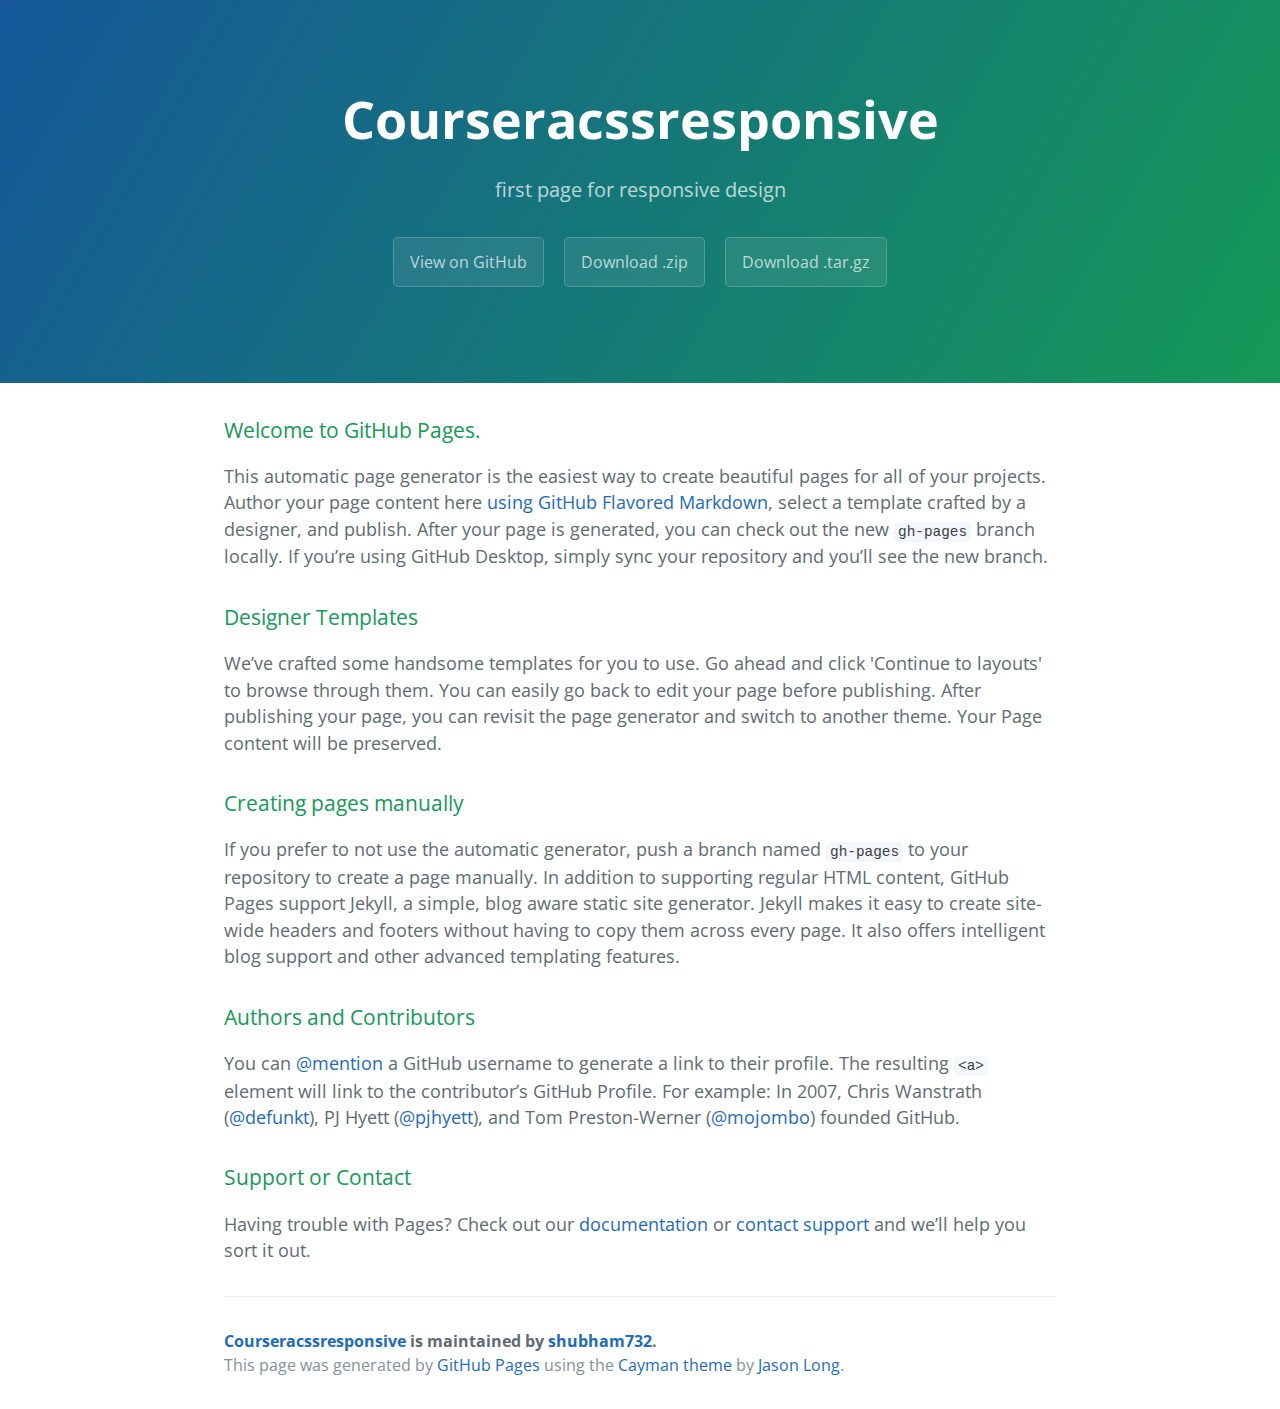
<file: index.html>
<!DOCTYPE html>
<html lang="en-us">
  <head>
    <meta charset="UTF-8">
    <title>Courseracssresponsive by shubham732</title>
    <meta name="viewport" content="width=device-width, initial-scale=1">
    <link rel="stylesheet" type="text/css" href="stylesheets/normalize.css" media="screen">
    <link href='https://fonts.googleapis.com/css?family=Open+Sans:400,700' rel='stylesheet' type='text/css'>
    <link rel="stylesheet" type="text/css" href="stylesheets/stylesheet.css" media="screen">
    <link rel="stylesheet" type="text/css" href="stylesheets/github-light.css" media="screen">
  </head>
  <body>
    <section class="page-header">
      <h1 class="project-name">Courseracssresponsive</h1>
      <h2 class="project-tagline">first page for responsive design </h2>
      <a href="https://github.com/shubham732/CourseraCssResponsive" class="btn">View on GitHub</a>
      <a href="https://github.com/shubham732/CourseraCssResponsive/zipball/master" class="btn">Download .zip</a>
      <a href="https://github.com/shubham732/CourseraCssResponsive/tarball/master" class="btn">Download .tar.gz</a>
    </section>

    <section class="main-content">
      <h3>
<a id="welcome-to-github-pages" class="anchor" href="#welcome-to-github-pages" aria-hidden="true"><span aria-hidden="true" class="octicon octicon-link"></span></a>Welcome to GitHub Pages.</h3>

<p>This automatic page generator is the easiest way to create beautiful pages for all of your projects. Author your page content here <a href="https://guides.github.com/features/mastering-markdown/">using GitHub Flavored Markdown</a>, select a template crafted by a designer, and publish. After your page is generated, you can check out the new <code>gh-pages</code> branch locally. If you’re using GitHub Desktop, simply sync your repository and you’ll see the new branch.</p>

<h3>
<a id="designer-templates" class="anchor" href="#designer-templates" aria-hidden="true"><span aria-hidden="true" class="octicon octicon-link"></span></a>Designer Templates</h3>

<p>We’ve crafted some handsome templates for you to use. Go ahead and click 'Continue to layouts' to browse through them. You can easily go back to edit your page before publishing. After publishing your page, you can revisit the page generator and switch to another theme. Your Page content will be preserved.</p>

<h3>
<a id="creating-pages-manually" class="anchor" href="#creating-pages-manually" aria-hidden="true"><span aria-hidden="true" class="octicon octicon-link"></span></a>Creating pages manually</h3>

<p>If you prefer to not use the automatic generator, push a branch named <code>gh-pages</code> to your repository to create a page manually. In addition to supporting regular HTML content, GitHub Pages support Jekyll, a simple, blog aware static site generator. Jekyll makes it easy to create site-wide headers and footers without having to copy them across every page. It also offers intelligent blog support and other advanced templating features.</p>

<h3>
<a id="authors-and-contributors" class="anchor" href="#authors-and-contributors" aria-hidden="true"><span aria-hidden="true" class="octicon octicon-link"></span></a>Authors and Contributors</h3>

<p>You can <a href="https://help.github.com/articles/basic-writing-and-formatting-syntax/#mentioning-users-and-teams" class="user-mention">@mention</a> a GitHub username to generate a link to their profile. The resulting <code>&lt;a&gt;</code> element will link to the contributor’s GitHub Profile. For example: In 2007, Chris Wanstrath (<a href="https://github.com/defunkt" class="user-mention">@defunkt</a>), PJ Hyett (<a href="https://github.com/pjhyett" class="user-mention">@pjhyett</a>), and Tom Preston-Werner (<a href="https://github.com/mojombo" class="user-mention">@mojombo</a>) founded GitHub.</p>

<h3>
<a id="support-or-contact" class="anchor" href="#support-or-contact" aria-hidden="true"><span aria-hidden="true" class="octicon octicon-link"></span></a>Support or Contact</h3>

<p>Having trouble with Pages? Check out our <a href="https://help.github.com/pages">documentation</a> or <a href="https://github.com/contact">contact support</a> and we’ll help you sort it out.</p>

      <footer class="site-footer">
        <span class="site-footer-owner"><a href="https://github.com/shubham732/CourseraCssResponsive">Courseracssresponsive</a> is maintained by <a href="https://github.com/shubham732">shubham732</a>.</span>

        <span class="site-footer-credits">This page was generated by <a href="https://pages.github.com">GitHub Pages</a> using the <a href="https://github.com/jasonlong/cayman-theme">Cayman theme</a> by <a href="https://twitter.com/jasonlong">Jason Long</a>.</span>
      </footer>

    </section>

  
  </body>
</html>
</file>
<file: stylesheets/stylesheet.css>
* {
  box-sizing: border-box; }

body {
  padding: 0;
  margin: 0;
  font-family: "Open Sans", "Helvetica Neue", Helvetica, Arial, sans-serif;
  font-size: 16px;
  line-height: 1.5;
  color: #606c71; }

a {
  color: #1e6bb8;
  text-decoration: none; }
  a:hover {
    text-decoration: underline; }

.btn {
  display: inline-block;
  margin-bottom: 1rem;
  color: rgba(255, 255, 255, 0.7);
  background-color: rgba(255, 255, 255, 0.08);
  border-color: rgba(255, 255, 255, 0.2);
  border-style: solid;
  border-width: 1px;
  border-radius: 0.3rem;
  transition: color 0.2s, background-color 0.2s, border-color 0.2s; }
  .btn + .btn {
    margin-left: 1rem; }

.btn:hover {
  color: rgba(255, 255, 255, 0.8);
  text-decoration: none;
  background-color: rgba(255, 255, 255, 0.2);
  border-color: rgba(255, 255, 255, 0.3); }

@media screen and (min-width: 64em) {
  .btn {
    padding: 0.75rem 1rem; } }

@media screen and (min-width: 42em) and (max-width: 64em) {
  .btn {
    padding: 0.6rem 0.9rem;
    font-size: 0.9rem; } }

@media screen and (max-width: 42em) {
  .btn {
    display: block;
    width: 100%;
    padding: 0.75rem;
    font-size: 0.9rem; }
    .btn + .btn {
      margin-top: 1rem;
      margin-left: 0; } }

.page-header {
  color: #fff;
  text-align: center;
  background-color: #159957;
  background-image: linear-gradient(120deg, #155799, #159957); }

@media screen and (min-width: 64em) {
  .page-header {
    padding: 5rem 6rem; } }

@media screen and (min-width: 42em) and (max-width: 64em) {
  .page-header {
    padding: 3rem 4rem; } }

@media screen and (max-width: 42em) {
  .page-header {
    padding: 2rem 1rem; } }

.project-name {
  margin-top: 0;
  margin-bottom: 0.1rem; }

@media screen and (min-width: 64em) {
  .project-name {
    font-size: 3.25rem; } }

@media screen and (min-width: 42em) and (max-width: 64em) {
  .project-name {
    font-size: 2.25rem; } }

@media screen and (max-width: 42em) {
  .project-name {
    font-size: 1.75rem; } }

.project-tagline {
  margin-bottom: 2rem;
  font-weight: normal;
  opacity: 0.7; }

@media screen and (min-width: 64em) {
  .project-tagline {
    font-size: 1.25rem; } }

@media screen and (min-width: 42em) and (max-width: 64em) {
  .project-tagline {
    font-size: 1.15rem; } }

@media screen and (max-width: 42em) {
  .project-tagline {
    font-size: 1rem; } }

.main-content :first-child {
  margin-top: 0; }
.main-content img {
  max-width: 100%; }
.main-content h1, .main-content h2, .main-content h3, .main-content h4, .main-content h5, .main-content h6 {
  margin-top: 2rem;
  margin-bottom: 1rem;
  font-weight: normal;
  color: #159957; }
.main-content p {
  margin-bottom: 1em; }
.main-content code {
  padding: 2px 4px;
  font-family: Consolas, "Liberation Mono", Menlo, Courier, monospace;
  font-size: 0.9rem;
  color: #383e41;
  background-color: #f3f6fa;
  border-radius: 0.3rem; }
.main-content pre {
  padding: 0.8rem;
  margin-top: 0;
  margin-bottom: 1rem;
  font: 1rem Consolas, "Liberation Mono", Menlo, Courier, monospace;
  color: #567482;
  word-wrap: normal;
  background-color: #f3f6fa;
  border: solid 1px #dce6f0;
  border-radius: 0.3rem; }
  .main-content pre > code {
    padding: 0;
    margin: 0;
    font-size: 0.9rem;
    color: #567482;
    word-break: normal;
    white-space: pre;
    background: transparent;
    border: 0; }
.main-content .highlight {
  margin-bottom: 1rem; }
  .main-content .highlight pre {
    margin-bottom: 0;
    word-break: normal; }
.main-content .highlight pre, .main-content pre {
  padding: 0.8rem;
  overflow: auto;
  font-size: 0.9rem;
  line-height: 1.45;
  border-radius: 0.3rem; }
.main-content pre code, .main-content pre tt {
  display: inline;
  max-width: initial;
  padding: 0;
  margin: 0;
  overflow: initial;
  line-height: inherit;
  word-wrap: normal;
  background-color: transparent;
  border: 0; }
  .main-content pre code:before, .main-content pre code:after, .main-content pre tt:before, .main-content pre tt:after {
    content: normal; }
.main-content ul, .main-content ol {
  margin-top: 0; }
.main-content blockquote {
  padding: 0 1rem;
  margin-left: 0;
  color: #819198;
  border-left: 0.3rem solid #dce6f0; }
  .main-content blockquote > :first-child {
    margin-top: 0; }
  .main-content blockquote > :last-child {
    margin-bottom: 0; }
.main-content table {
  display: block;
  width: 100%;
  overflow: auto;
  word-break: normal;
  word-break: keep-all; }
  .main-content table th {
    font-weight: bold; }
  .main-content table th, .main-content table td {
    padding: 0.5rem 1rem;
    border: 1px solid #e9ebec; }
.main-content dl {
  padding: 0; }
  .main-content dl dt {
    padding: 0;
    margin-top: 1rem;
    font-size: 1rem;
    font-weight: bold; }
  .main-content dl dd {
    padding: 0;
    margin-bottom: 1rem; }
.main-content hr {
  height: 2px;
  padding: 0;
  margin: 1rem 0;
  background-color: #eff0f1;
  border: 0; }

@media screen and (min-width: 64em) {
  .main-content {
    max-width: 64rem;
    padding: 2rem 6rem;
    margin: 0 auto;
    font-size: 1.1rem; } }

@media screen and (min-width: 42em) and (max-width: 64em) {
  .main-content {
    padding: 2rem 4rem;
    font-size: 1.1rem; } }

@media screen and (max-width: 42em) {
  .main-content {
    padding: 2rem 1rem;
    font-size: 1rem; } }

.site-footer {
  padding-top: 2rem;
  margin-top: 2rem;
  border-top: solid 1px #eff0f1; }

.site-footer-owner {
  display: block;
  font-weight: bold; }

.site-footer-credits {
  color: #819198; }

@media screen and (min-width: 64em) {
  .site-footer {
    font-size: 1rem; } }

@media screen and (min-width: 42em) and (max-width: 64em) {
  .site-footer {
    font-size: 1rem; } }

@media screen and (max-width: 42em) {
  .site-footer {
    font-size: 0.9rem; } }
</file>
<file: stylesheets/github-light.css>
/*
The MIT License (MIT)

Copyright (c) 2016 GitHub, Inc.

Permission is hereby granted, free of charge, to any person obtaining a copy
of this software and associated documentation files (the "Software"), to deal
in the Software without restriction, including without limitation the rights
to use, copy, modify, merge, publish, distribute, sublicense, and/or sell
copies of the Software, and to permit persons to whom the Software is
furnished to do so, subject to the following conditions:

The above copyright notice and this permission notice shall be included in all
copies or substantial portions of the Software.

THE SOFTWARE IS PROVIDED "AS IS", WITHOUT WARRANTY OF ANY KIND, EXPRESS OR
IMPLIED, INCLUDING BUT NOT LIMITED TO THE WARRANTIES OF MERCHANTABILITY,
FITNESS FOR A PARTICULAR PURPOSE AND NONINFRINGEMENT. IN NO EVENT SHALL THE
AUTHORS OR COPYRIGHT HOLDERS BE LIABLE FOR ANY CLAIM, DAMAGES OR OTHER
LIABILITY, WHETHER IN AN ACTION OF CONTRACT, TORT OR OTHERWISE, ARISING FROM,
OUT OF OR IN CONNECTION WITH THE SOFTWARE OR THE USE OR OTHER DEALINGS IN THE
SOFTWARE.

*/

.pl-c /* comment */ {
  color: #969896;
}

.pl-c1 /* constant, variable.other.constant, support, meta.property-name, support.constant, support.variable, meta.module-reference, markup.raw, meta.diff.header */,
.pl-s .pl-v /* string variable */ {
  color: #0086b3;
}

.pl-e /* entity */,
.pl-en /* entity.name */ {
  color: #795da3;
}

.pl-smi /* variable.parameter.function, storage.modifier.package, storage.modifier.import, storage.type.java, variable.other */,
.pl-s .pl-s1 /* string source */ {
  color: #333;
}

.pl-ent /* entity.name.tag */ {
  color: #63a35c;
}

.pl-k /* keyword, storage, storage.type */ {
  color: #a71d5d;
}

.pl-s /* string */,
.pl-pds /* punctuation.definition.string, string.regexp.character-class */,
.pl-s .pl-pse .pl-s1 /* string punctuation.section.embedded source */,
.pl-sr /* string.regexp */,
.pl-sr .pl-cce /* string.regexp constant.character.escape */,
.pl-sr .pl-sre /* string.regexp source.ruby.embedded */,
.pl-sr .pl-sra /* string.regexp string.regexp.arbitrary-repitition */ {
  color: #183691;
}

.pl-v /* variable */ {
  color: #ed6a43;
}

.pl-id /* invalid.deprecated */ {
  color: #b52a1d;
}

.pl-ii /* invalid.illegal */ {
  color: #f8f8f8;
  background-color: #b52a1d;
}

.pl-sr .pl-cce /* string.regexp constant.character.escape */ {
  font-weight: bold;
  color: #63a35c;
}

.pl-ml /* markup.list */ {
  color: #693a17;
}

.pl-mh /* markup.heading */,
.pl-mh .pl-en /* markup.heading entity.name */,
.pl-ms /* meta.separator */ {
  font-weight: bold;
  color: #1d3e81;
}

.pl-mq /* markup.quote */ {
  color: #008080;
}

.pl-mi /* markup.italic */ {
  font-style: italic;
  color: #333;
}

.pl-mb /* markup.bold */ {
  font-weight: bold;
  color: #333;
}

.pl-md /* markup.deleted, meta.diff.header.from-file */ {
  color: #bd2c00;
  background-color: #ffecec;
}

.pl-mi1 /* markup.inserted, meta.diff.header.to-file */ {
  color: #55a532;
  background-color: #eaffea;
}

.pl-mdr /* meta.diff.range */ {
  font-weight: bold;
  color: #795da3;
}

.pl-mo /* meta.output */ {
  color: #1d3e81;
}
</file>
